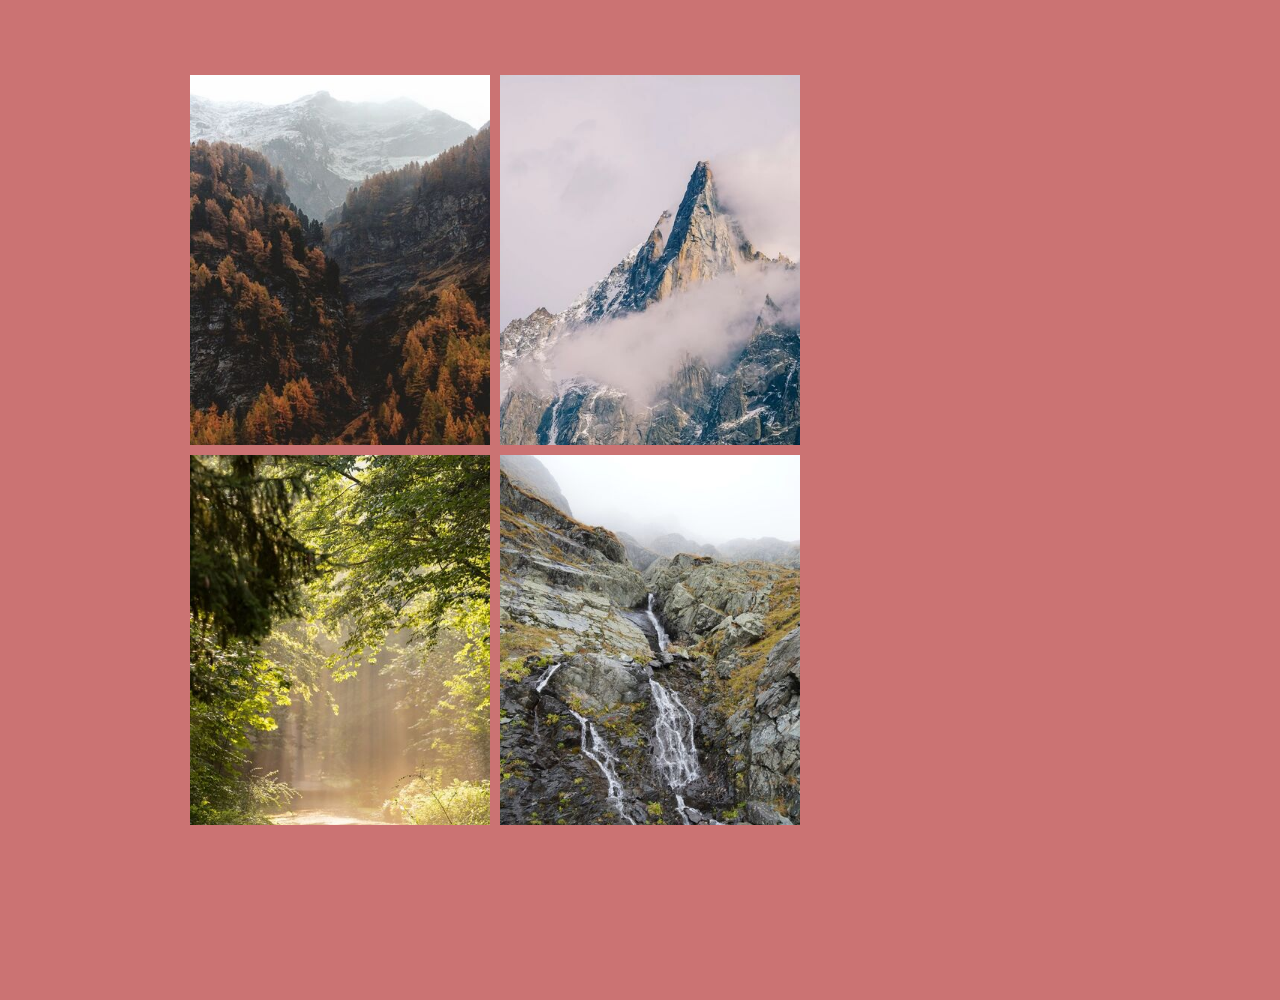
<file: index.html>
<!DOCTYPE html>
<html lang="en">
<head>
  <meta charset="UTF-8">
  <meta name="viewport" content="width=device-width, initial-scale=1.0">
  <title>Image Selector App</title>
  <link rel="stylesheet" href="styles.css">
</head>
<body>
  <div id="app">
    <div id="imageSelectionScreen" class="screen">
      <div id="imageGrid"></div>
    </div>
    <div id="recommendationScreen" class="screen hidden">
      <div id="clothGrid"></div>
      <p>We hope these outfits make your day brighter!</p>
      <button id="restartButton">Restart</button>
    </div>
    <div id="clothDetailScreen" class="screen hidden">
      <div id="clothDetail" class="cloth-detail"></div>
        <div id="clothInfo">
            <h2 id="clothName">Cloth Name</h2>
            <p id="clothPrice">Price: $0.00</p>
            <p id="clothColor">Color: N/A</p>
            <label for="clothSizes">Sizes:</label>
            <select id="clothSizes">
                <option value="S">Small</option>
                <option value="M">Medium</option>
                <option value="L">Large</option>
            </select>
            <p id="clothCompany">Company: N/A</p>
            <div id="clothReviews">Reviews: N/A</div>
            <button id="backButton">Back</button>
      <button id="tryOnButton">Virtual Try-On</button>
      <button id="purchaseButton">Purchase</button>
      <a href="review.html" class="button">Leave a review</a>
        
        </div>
    </div>
    
    </div>
  </div>
  
  <script src="page1.js"></script>
</body>
</html>
</file>
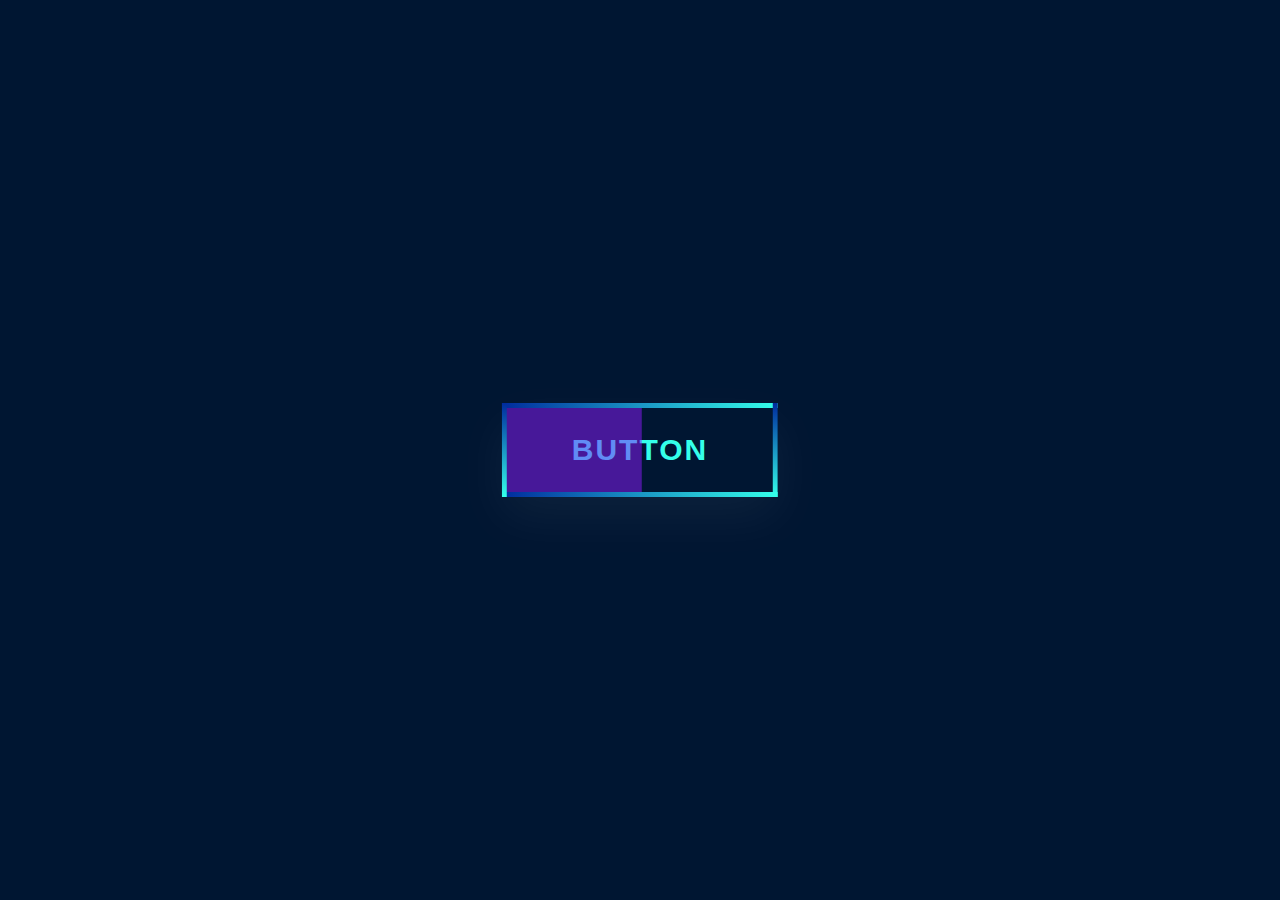
<file: hello.html>
<!DOCTYPE html>
<html>
<head>
  <title>button</title>
  <link rel="stylesheet" type="text/css" href="styles.css">
</head>
<style>
    body{
        padding: 0;
        margin: 0;
        background: #001632;
        font-family: sans-serif;
    }

    a{
        position: absolute;
        top: 50%;
        left: 50%;
        transform: translate(-50%, -50%);
        color: #34ffea;
        overflow: hidden;
        padding: 30px 70px;
        font-size: 30px;
        text-decoration: none;
        letter-spacing: 2px;
        text-transform: uppercase;
        font-weight: bold;
        box-shadow: 0 20px 50px rgb(255 255 255 / 5%);
    }

    a:before {
        position: absolute;
        width: 50%;
        top: 2px;
        left: 2px;
        bottom: 2px;
        content: '';
        background: rgba(142, 25, 255, 0.5);
    }

    a span:nth-child(1) { 
        position: absolute;
        width: 100%;
        height: 5px;
        top: 0;
        left: 0;
        background: linear-gradient(to right, #002b9d, #34ffea);
        animation: animate1 2s linear infinite;
    }

    @keyframes animate1 {
        0% {
            transform: translateX(-100%);
        }
        100% {
            transform: translateX(100%);
        }
    }

    a span:nth-child(2) { 
        position: absolute; 
        top: 0; 
        right: 0;
        width: 5px;
        height: 100%;
        background: linear-gradient(to bottom, #002b9d, #34ffea);
        animation: animate2 2s linear infinite;
        animation-delay: 1s;
    }

    @keyframes animate2 {
        0% {
            transform: translateY(-100%);
        }
        100% {
            transform: translateY(100%);
        }
    }

    a span:nth-child(3) { 
        position: absolute; 
        width: 100%;
        height: 5px;
        bottom: 0;
        left: 0;
        background: linear-gradient(to right, #002b9d, #34ffea);
        animation: animate3 2s linear infinite;
    }

    @keyframes animate3 {
        0% {
            transform: translateX(100%);
        }
        100% {
            transform: translateX(-100%);
        }
    }

    a span:nth-child(4) { 
        position: absolute; 
        top: 0; 
        left: 0;
        width: 5px;
        height: 100%;
        background: linear-gradient(to bottom, #002b9d, #34ffea);
        animation: animate4 2s linear infinite;
        animation-delay: 1s;
    }

    @keyframes animate4 {
        0% {
            transform: translateY(100%);
        }
        100% {
            transform: translateY(-100%);
        }
    }
</style>
<body>
  <a href="#">
    <span></span>
    <span></span>
    <span></span>
    <span></span>
    Button
  </a>
</body>
</html>
</file>
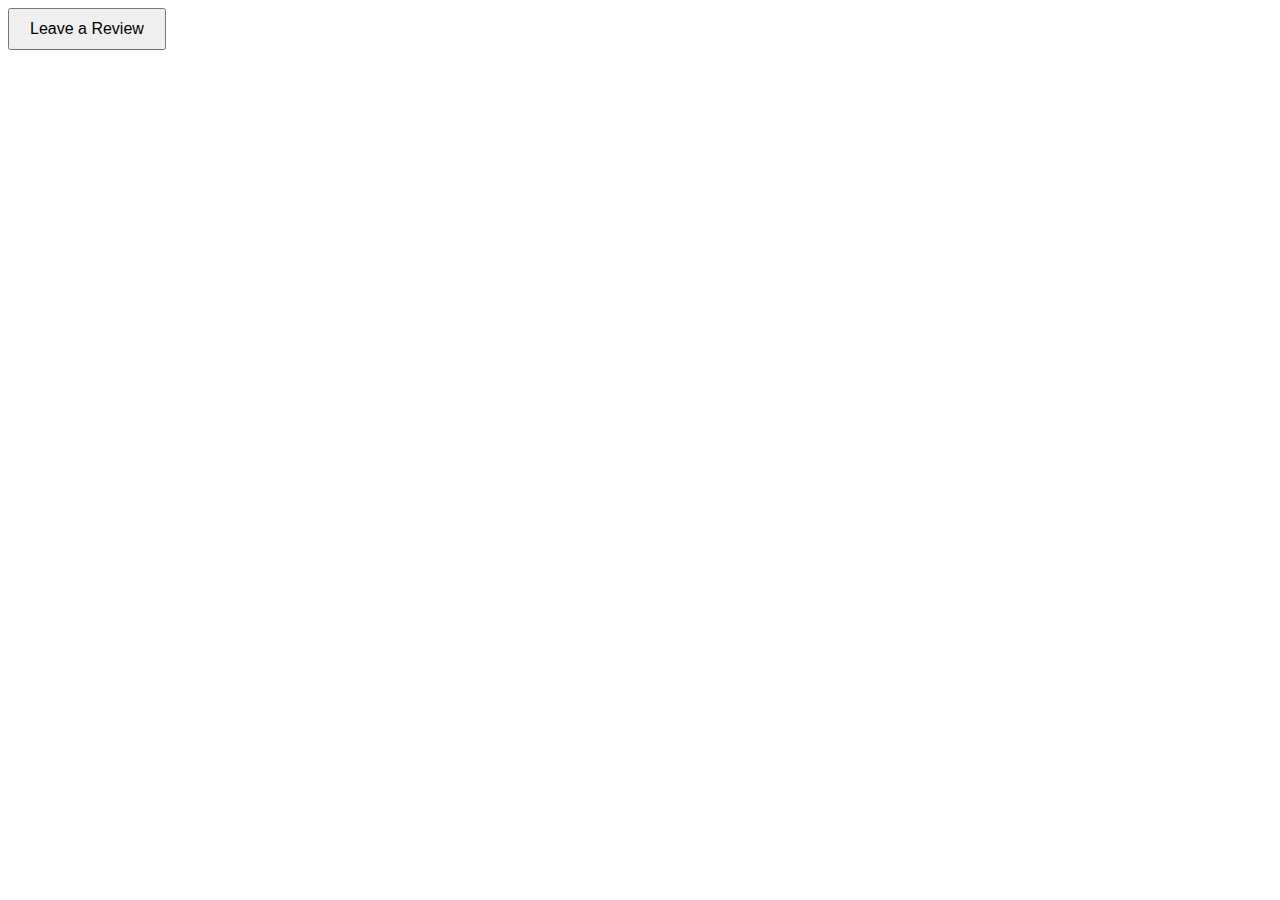
<file: review.html>
<!DOCTYPE html>
<html lang="en">
<head>
    <meta charset="UTF-8">
    <meta name="viewport" content="width=device-width, initial-scale=1.0">
    <title>Review Popup Widget</title>
    <link rel="stylesheet" href="review.css">
</head>
<body>
    <button id="open-popup-btn">Leave a Review</button>

    <div id="popup" class="popup hidden">
        <div class="popup-content">
            <span class="close-btn">&times;</span>
            <h2>Leave a Review</h2>

            <div class="rating-section">
                <h3>Rate your experience:</h3>
                <div class="emojis">
                    <span class="emoji">😡</span>
                    <span class="emoji">😟</span>
                    <span class="emoji">😐</span>
                    <span class="emoji">😊</span>
                    <span class="emoji">😍</span>
                </div>
            </div>

            <div class="color-section">
                <h3>Choose a color:</h3>
                <div class="colors">
                    <span class="color" style="background-color: red;"></span>
                    <span class="color" style="background-color: blue;"></span>
                    <span class="color" style="background-color: green;"></span>
                    <span class="color" style="background-color: yellow;"></span>
                    <span class="color" style="background-color: purple;"></span>
                </div>
            </div>

            <div class="fabric-section">
                <h3>Preferred fabric:</h3>
                <select id="fabric-select">
                    <option value="silk">Silk</option>
                    <option value="cotton">Cotton</option>
                    <option value="linen">Linen</option>
                    <option value="wool">Wool</option>
                    <option value="denim">Denim</option>
                    <option value="polyester">Polyester</option>
                </select>
            </div>

            <button id="submit-review">Submit</button>
        </div>
    </div>

    <script src="review.js"></script>
</body>
</html>
</file>
<file: styles.css>
body {
    font-family: Arial, sans-serif;
    margin: 0;
    padding: 0;
    display: flex;
    justify-content: center;
    align-items: center;
    height: 100vh;
    background-color: #cb7373;
}

#app {
    width: 900px;
    height: 1100px;
}

.screen {
    display: flex;
    flex-direction: column;
    align-items: center;
    justify-content: center;
    height: 100%;
}

.hidden {
    display: none;
}

#imageGrid, #clothGrid {
    display: flex;
    flex-wrap: wrap;
    gap: 10px;
    transition: background-color 0.3s ease;
}

button {
    padding: 10px 20px;
    font-size: 16px;
    cursor: pointer;
    border: none;
    outline: none;
    transition: all 0.3s ease;
}

button:hover {
    background-color: #ffd700;
    color: #333;
    transform: scale(1.05);
}

button:disabled {
    cursor: not-allowed;
}

button.image-btn {
    width: 300px;
    height: 370px;
    background-size: cover;
    background-position: center;
    border: 2px solid transparent;
    outline: none;
    position: relative;
    transition: all 0.3s ease;
}

button.image-btn span:nth-child(1) {
    position: absolute;
    width: 100%;
    height: 5px;
    top: 0;
    left: 0;
    background: linear-gradient(to right, #002b9d, #34ffea);
    animation: animate1 2s linear infinite;
}

@keyframes animate1 {
    0% {
        transform: translateX(-100%);
    }
    100% {
        transform: translateX(100%);
    }
}

button.image-btn span:nth-child(2) {
    position: absolute;
    top: 0;
    right: 0;
    width: 5px;
    height: 100%;
    background: linear-gradient(to bottom, #002b9d, #34ffea);
    animation: animate2 2s linear infinite;
    animation-delay: 1s;
}

@keyframes animate2 {
    0% {
        transform: translateY(-100%);
    }
    100% {
        transform: translateY(100%);
    }
}

button.image-btn span:nth-child(3) {
    position: absolute;
    width: 100%;
    height: 5px;
    bottom: 0;
    left: 0;
    background: linear-gradient(to right, #002b9d, #34ffea);
    animation: animate3 2s linear infinite;
}

@keyframes animate3 {
    0% {
        transform: translateX(100%);
    }
    100% {
        transform: translateX(-100%);
    }
}

button.image-btn span:nth-child(4) {
    position: absolute;
    top: 0;
    left: 0;
    width: 5px;
    height: 100%;
    background: linear-gradient(to bottom, #002b9d, #34ffea);
    animation: animate4 2s linear infinite;
    animation-delay: 1s;
}

@keyframes animate4 {
    0% {
        transform: translateY(100%);
    }
    100% {
        transform: translateY(-100%);
    }
}

button.image-btn:hover {
    border: 2px solid #007bff;
    filter: brightness(80%);
    transform: scale(1.05);
}

button.image-btn::before, button.image-btn::after {
    content: '';
    position: absolute;
    width: 100%;
    height: 100%;
    top: 0;
    left: 0;
    pointer-events: none;
    border: 2px solid #ffd700;
    box-shadow: 0 0 10px #ffd700, 0 0 20px #ffd700, 0 0 30px #ffd700;
    opacity: 0;
    transition: opacity 0.3s ease;
}

.button-container {
    position: relative;
    display: inline-block; /* Ensure the container fits around the button */
}

.button {
    display: block; /* Make the button take up the full width of its container */
    position: relative; /* This allows the overlay to be positioned absolutely within this container */
    width: 100%; /* Adjust width as needed */
    height: 100%; /* Adjust height as needed */
    /* Add any other styling for your button */
}

.text-overlay {
    position: absolute;
    top: 0;
    left: 0;
    width: 94%;
    height: 95%; /* Ensure it covers the button */
    padding: 10px;
    color: #fff;
    background-color: rgba(0, 0, 0, 0.7);
    text-align: center;
    opacity: 0; /* Hidden by default */
    transform: translateY(20px); /* Start slightly below */
    transition: opacity 0.5s ease, transform 0.5s ease; /* Smooth transition for both */
}

.button-container:hover .text-overlay {
    opacity: 1; /* Make it visible on hover */
    transform: translateY(0); /* Move to its original position */
}

/* Optional: Adding a keyframes animation for a more dynamic effect */
@keyframes reveal {
    from {
        opacity: 0;
        transform: translateY(20px);
    }
    to {
        opacity: 1;
        transform: translateY(0);
    }
}

.button-container:hover .text-overlay {
    animation: reveal 0.5s ease forwards; /* Use the reveal animation on hover */
}



.image-btn:hover .text-overlay {
    opacity: 1;
    transform: translateY(-10px);
}

#clothDetail {
    width: 300px;
    height: 437px;
    background-size: cover;
    background-position: center;
    margin-bottom: 20px;
    transition: transform 0.3s ease;
}

#clothDetail:hover {
    transform: scale(1.05);
}

.animated {
    animation: fadeInUp 1s ease-in-out;
}

@keyframes fadeInUp {
    from {
        opacity: 0;
        transform: translateY(20px);
    }
    to {
        opacity: 1;
        transform: translateY(0);
    }
}

/* Screen to display messages based on nature images chosen */
#messageScreen {
    display: none;
    align-items: center;
    justify-content: center;
    height: 100%;
    width: 100%;
    background-color: rgba(0, 0, 0, 0.7);
    color: #fff;
    font-size: 24px;
    text-align: center;
    transition: all 0.3s ease;
}

#messageScreen.visible {
    display: flex;
}
.cloth-detail {
    width: 300px;
    height: 437px;
    background-size: cover;
    background-position: center;
    margin-bottom: 20px;
    transition: transform 0.3s ease;
}

#clothInfo {
    text-align: left;
}

#clothSizes {
    margin-left: 10px;
}

#backButton {
    margin-top: 20px;
    padding: 10px 20px;
    font-size: 16px;
    cursor: pointer;
    border: none;
    background-color: #007bff;
    color: #fff;
    transition: background-color 0.3s ease;
}

#backButton:hover {
    background-color: #0056b3;
}
.button {
    display: inline-block;
    padding: 10px 20px;
    font-size: 16px;
    text-align: center;
    color: #fff;
    background-color: #007bff;
    border: none;
    border-radius: 5px;
    text-decoration: none;
    cursor: pointer;
}

.button:hover {
    background-color: #0056b3;
}
</file>
<file: review.css>
body {
    font-family: Arial, sans-serif;
}

#open-popup-btn {
    padding: 10px 20px;
    font-size: 16px;
    cursor: pointer;
    transition: background-color 0.3s, transform 0.3s;
}

#open-popup-btn:hover {
    background-color: #007bff;
    color: white;
    transform: scale(1.1);
}

.popup {
    position: fixed;
    top: 0;
    left: 0;
    width: 100%;
    height: 100%;
    background-color: rgba(0, 0, 0, 0.5);
    display: flex;
    align-items: center;
    justify-content: center;
    animation: fadeIn 0.5s ease-out;
}

.popup.hidden {
    display: none;
    animation: fadeOut 0.5s ease-out;
}

.popup-content {
    background-color: white;
    padding: 20px;
    border-radius: 10px;
    text-align: center;
    width: 300px;
    box-shadow: 0 0 10px rgba(0, 0, 0, 0.3);
    position: relative;
    transform: scale(0.9);
    animation: scaleUp 0.5s ease-out forwards;
}

.close-btn {
    position: absolute;
    top: 10px;
    right: 10px;
    font-size: 20px;
    cursor: pointer;
}

.question {
    opacity: 1;
    transition: opacity 0.5s ease;
}

.question.hidden {
    opacity: 0;
    pointer-events: none;
}

.emojis {
    display: flex;
    justify-content: space-around;
}

.emoji {
    font-size: 24px;
    cursor: pointer;
    transition: transform 0.3s, background-color 0.3s;
}

.emoji.selected {
    animation: bounce 0.5s ease;
    background-color: #f0f0f0;
    border-radius: 50%;
}

.colors {
    display: flex;
    justify-content: space-around;
}

.color {
    width: 24px;
    height: 24px;
    border-radius: 50%;
    cursor: pointer;
    border: 2px solid transparent;
    transition: transform 0.3s, border-color 0.3s;
}

.color.selected {
    animation: colorPulse 0.5s ease;
    border-color: black;
}

.color:hover, .emoji:hover {
    transform: scale(1.2);
}

#submit-review {
    padding: 10px 20px;
    font-size: 16px;
    cursor: pointer;
}

/* Animations */
@keyframes fadeIn {
    from {
        opacity: 0;
    }
    to {
        opacity: 1;
    }
}

@keyframes fadeOut {
    from {
        opacity: 1;
    }
    to {
        opacity: 0;
    }
}

@keyframes scaleUp {
    from {
        transform: scale(0.9);
        opacity: 0;
    }
    to {
        transform: scale(1);
        opacity: 1;
    }
}

@keyframes bounce {
    0%, 20%, 50%, 80%, 100% {
        transform: scale(1.2);
    }
    40% {
        transform: scale(1.4);
    }
    60% {
        transform: scale(1.3);
    }
}

@keyframes colorPulse {
    0%, 100% {
        transform: scale(1);
        border-color: black;
    }
    50% {
        transform: scale(1.1);
        border-color: #333;
    }
}
</file>
